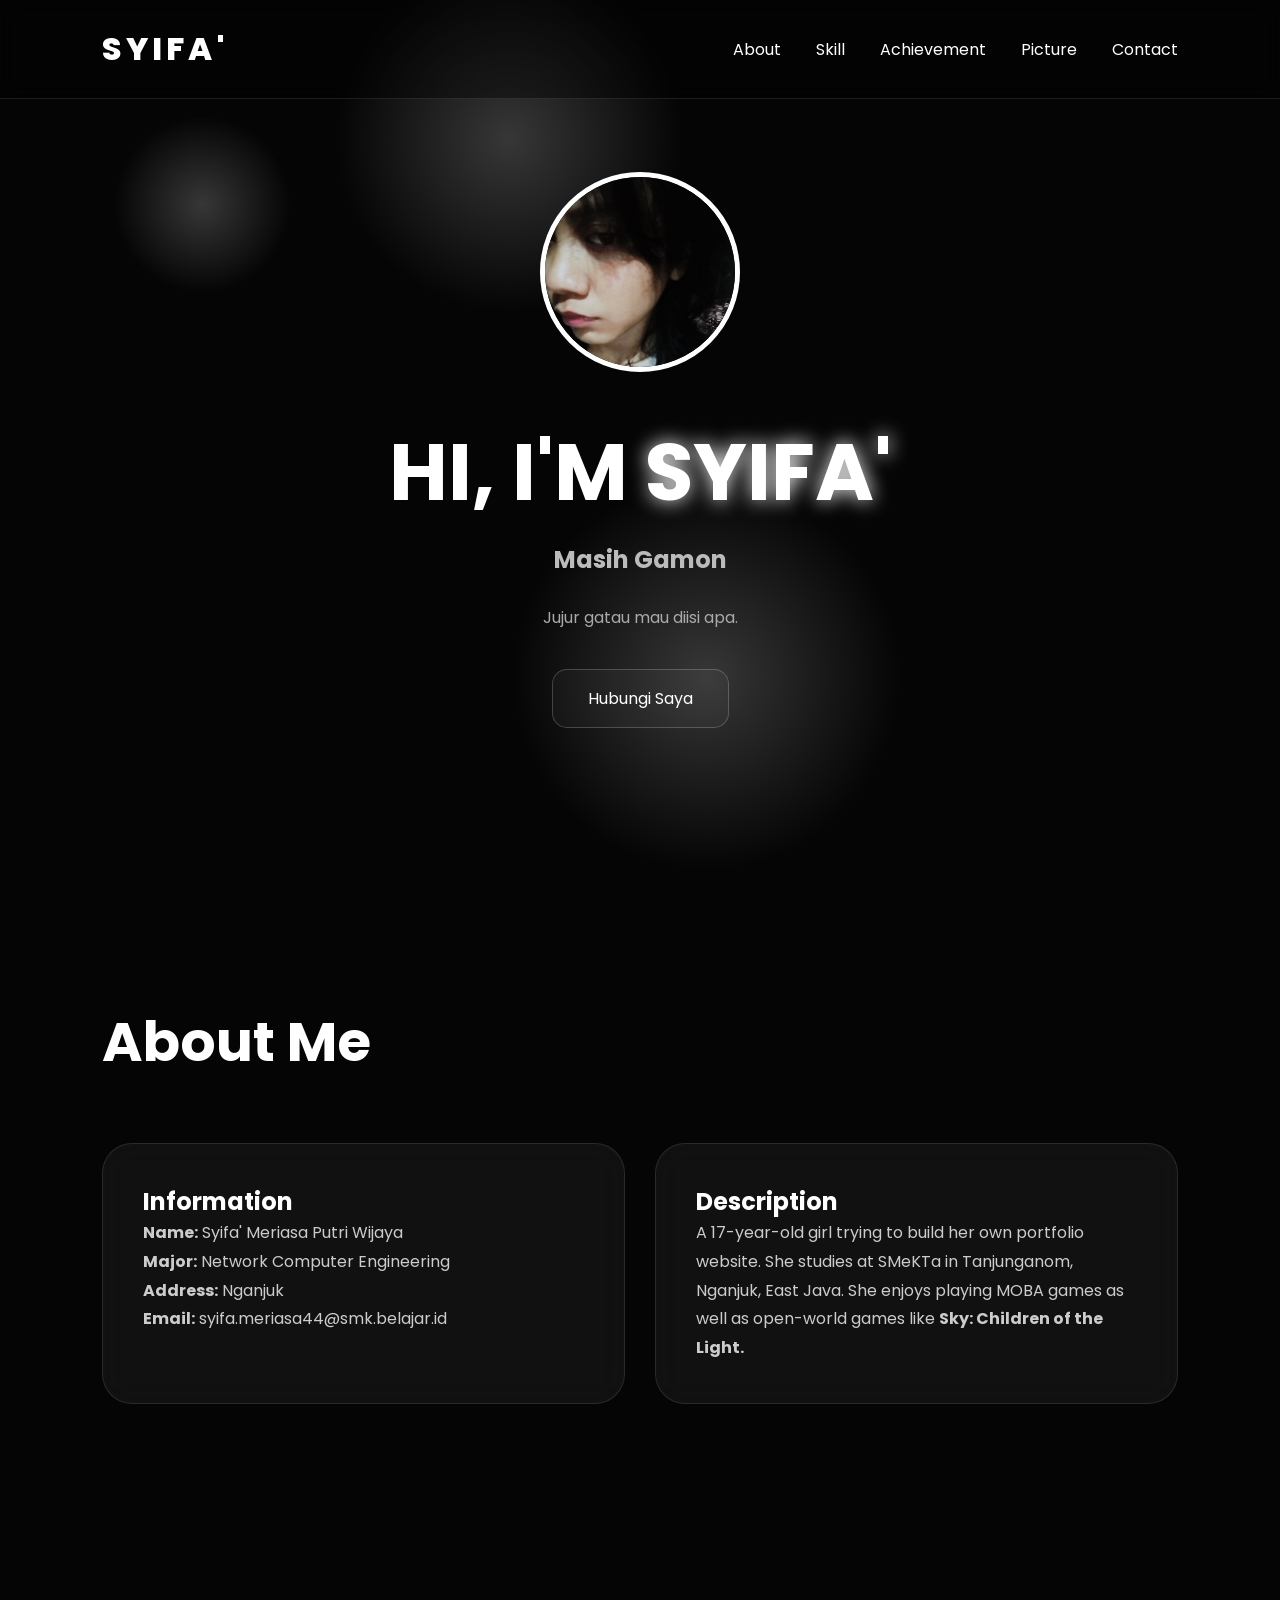
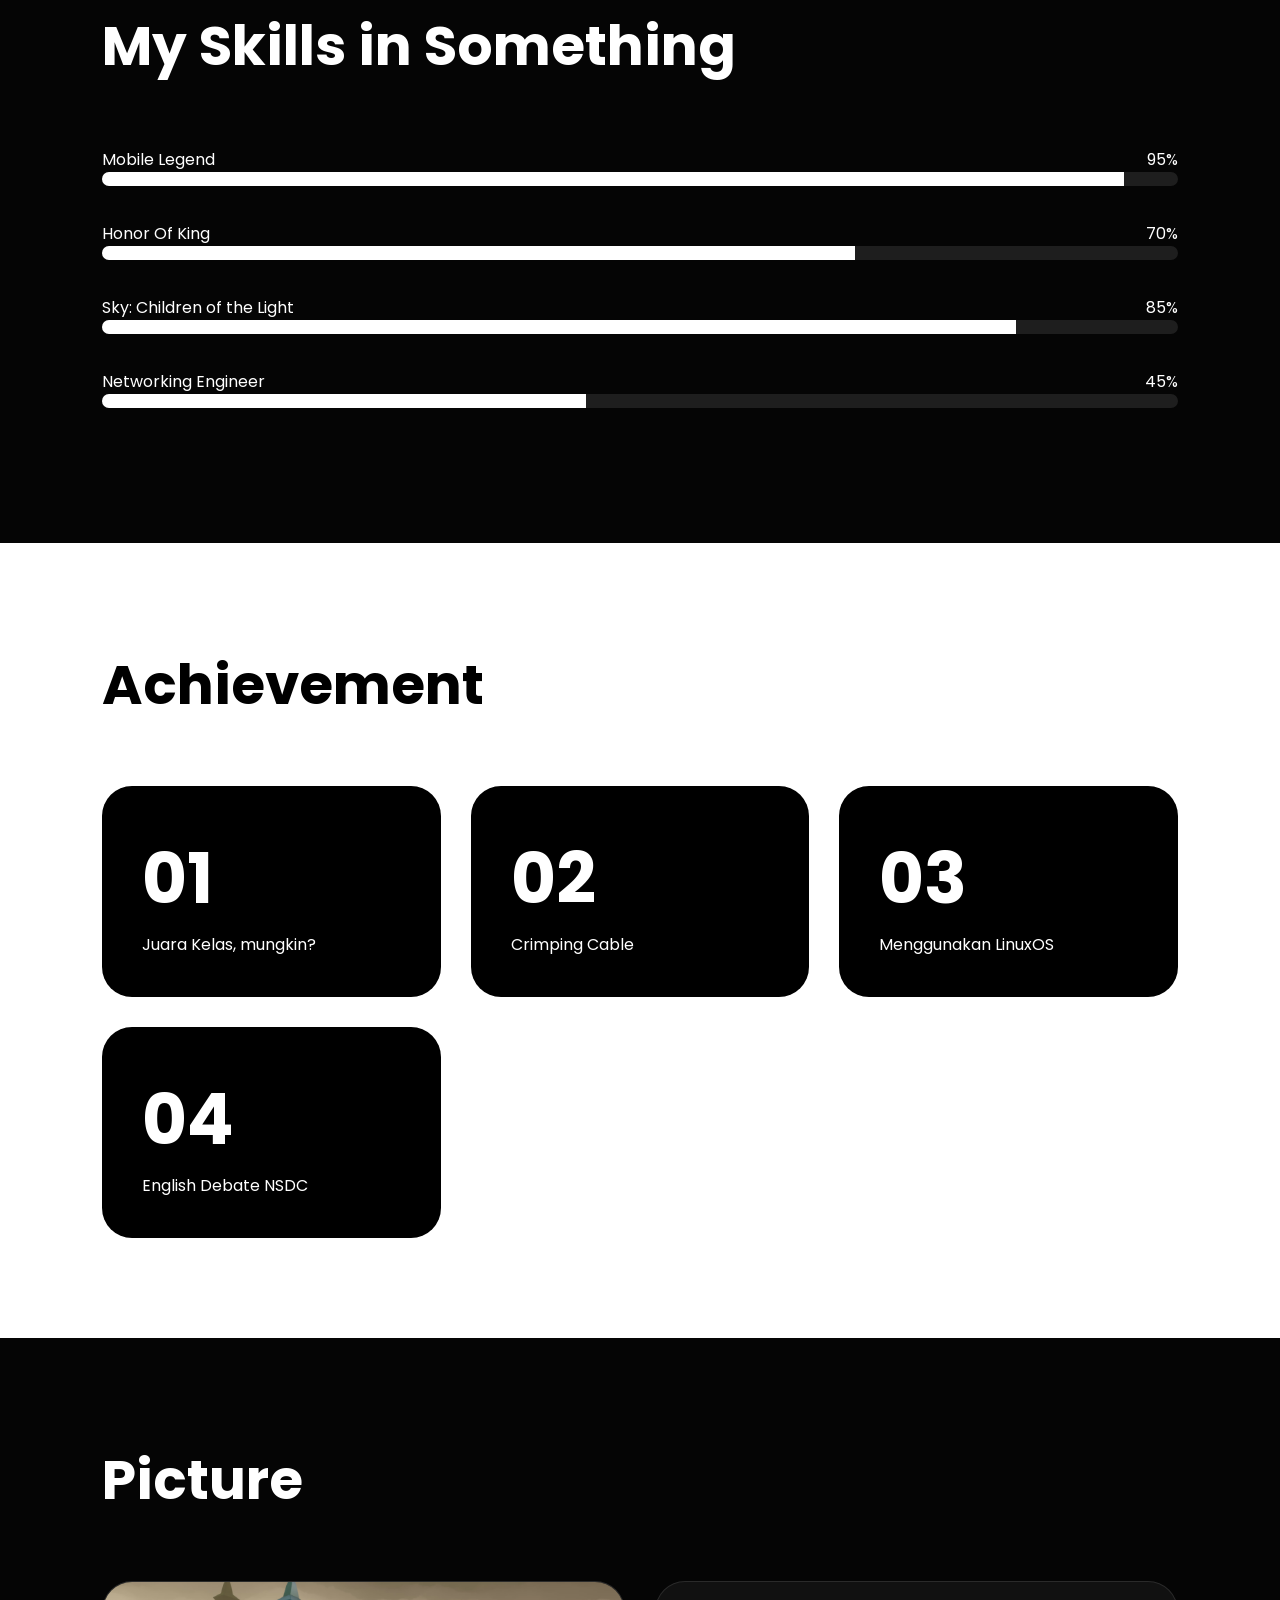
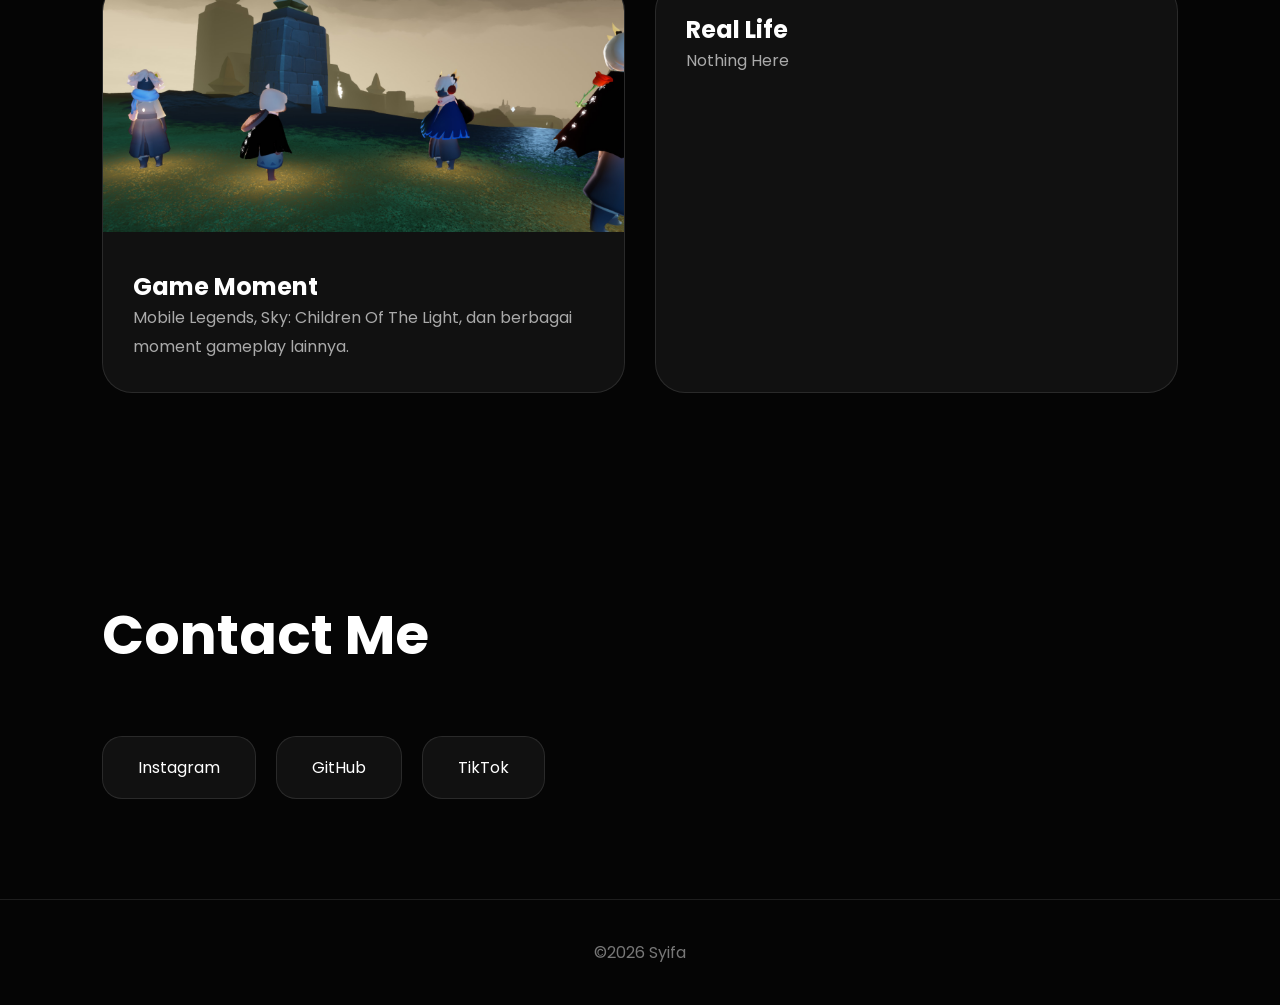
<file: index.html>
<!DOCTYPE html>
<html lang="id">
<head>
  <meta charset="UTF-8">
  <meta name="viewport" content="width=device-width, initial-scale=1.0">

  <title>SYIFA'</title>

  <link rel="stylesheet" href="style.css">

  <link rel="preconnect" href="https://fonts.googleapis.com">
  <link href="https://fonts.googleapis.com/css2?family=Poppins:wght@300;400;500;600;700;800&display=swap" rel="stylesheet">
</head>
<script src="script.js"></script>
<body>

<canvas id="bg-blobs"></canvas>

<!-- LOADER -->
<div id="loader">
  <div class="spinner"></div>
</div>

<!-- NAVBAR -->
<nav class="navbar">
  <div class="logo">SYIFA'</div>

  <ul>
    <li><a href="#about">About</a></li>
    <li><a href="#skills">Skill</a></li>
    <li><a href="#achievement">Achievement</a></li>
    <li><a href="#picture">Picture</a></li>
    <li><a href="#contact">Contact</a></li>
  </ul>
</nav>

<!-- HERO -->
<section class="hero">

  <img src="assets/gw.jpeg" class="profile">

  <h1>
    HI, I'M <span>SYIFA'</span>
  </h1>

  <h2 class="typing"></h2>

  <p>
    Jujur gatau mau diisi apa.
  </p>

<div class="buttons">
  <a href="#contact" class="outline-btn">
    Hubungi Saya
  </a>
</div>

</section>

<!-- ABOUT -->
<section class="about" id="about">

  <div class="title">
    <h1>About Me</h1>
  </div>

  <div class="about-container">

    <div class="card">
      <h2>Information</h2>

      <p><b>Name:</b> Syifa' Meriasa Putri Wijaya</p>
      <p><b>Major:</b> Network Computer Engineering</p>
      <p><b>Address:</b> Nganjuk</p>
      <p><b>Email:</b> syifa.meriasa44@smk.belajar.id</p>
    </div>

    <div class="card">
      <h2>Description</h2>
      <p>
          A 17-year-old girl trying to build her own portfolio website. She studies at SMeKTa in Tanjunganom, Nganjuk, East Java. She enjoys playing MOBA games as well as open-world games like <b>Sky: Children of the Light.</b>
      </p>
    </div>

  </div>

</section>

<!-- SKILLS -->
<section class="skills" id="skills">

  <div class="title">
    <h1>My Skills in Something</h1>
  </div>

  <div class="skill-box">

<div class="skill">
  <div class="skill-top">
    <span>Mobile Legend</span>
    <span>95%</span>
  </div>

  <div class="bar">
    <div class="fill" style="width:95%"></div>
  </div>
</div>

<div class="skill">
  <div class="skill-top">
    <span>Honor Of King</span>
    <span>70%</span>
  </div>

  <div class="bar">
    <div class="fill" style="width:70%"></div>
  </div>
</div>

<div class="skill">
  <div class="skill-top">
    <span>Sky: Children of the Light</span>
    <span>85%</span>
  </div>

  <div class="bar">
    <div class="fill" style="width:85%"></div>
  </div>
</div>

<div class="skill">
  <div class="skill-top">
    <span>Networking Engineer</span>
    <span>45%</span>
  </div>

  <div class="bar">
    <div class="fill" style="width:45%"></div>
  </div>
</div>

</section>

<!-- ACHIEVEMENT -->
<section class="achievement" id="achievement">

  <div class="title">
    <h1>Achievement</h1>
  </div>

  <div class="achievement-container">

    <div class="achievement-card">
      <h1>01</h1>
      <p>Juara Kelas, mungkin?</p>
    </div>

    <div class="achievement-card">
      <h1>02</h1>
      <p>Crimping Cable</p>
    </div>

    <div class="achievement-card">
      <h1>03</h1>
      <p>Menggunakan LinuxOS</p>
    </div>

    <div class="achievement-card">
      <h1>04</h1>
      <p>English Debate NSDC</p>
    </div>

  </div>

</section>

<!-- PROJECT -->
<section class="picture" id="picture">

  <div class="title">
    <h1>Picture</h1>
  </div>

<div class="picture-container">

  <!-- GAME -->
  <a href="game.html" class="picture-card">

    <img src="assets/game/sky1.jpeg">

    <div class="picture-content">
      <h2>Game Moment</h2>

      <p>
        Mobile Legends, Sky: Children Of The Light,
        dan berbagai moment gameplay lainnya.
      </p>
    </div>

  </a>

  <!-- REAL LIFE -->
  <a href="reallife.html" class="picture-card">

    <!--img disini-->

    <div class="picture-content">
      <h2>Real Life</h2>
          <p>Nothing Here</p>
      <!-- <p>
        Dokumentasi sekolah, teman,
        kegiatan, dan kehidupan sehari-hari.
      </p> -->
    </div>

  </a>

</div>

</section>

<!-- CONTACT -->
<section class="contact" id="contact">

  <div class="title">
    <h1>Contact Me</h1>
  </div>

  <div class="socials">

    <a href="https://www.instagram.com/amewri4x?igsh=NjY0dWZia2Q1bGZk">Instagram</a>
    <a href="https://github.com/iyasamiaw-hash/">GitHub</a>
    <a href="https://www.tiktok.com/@ssalodieo">TikTok</a>

  </div>

</section>

<!-- FOOTER -->
<footer>
  ©2026 Syifa
</footer>

</body>
</html>
</file>
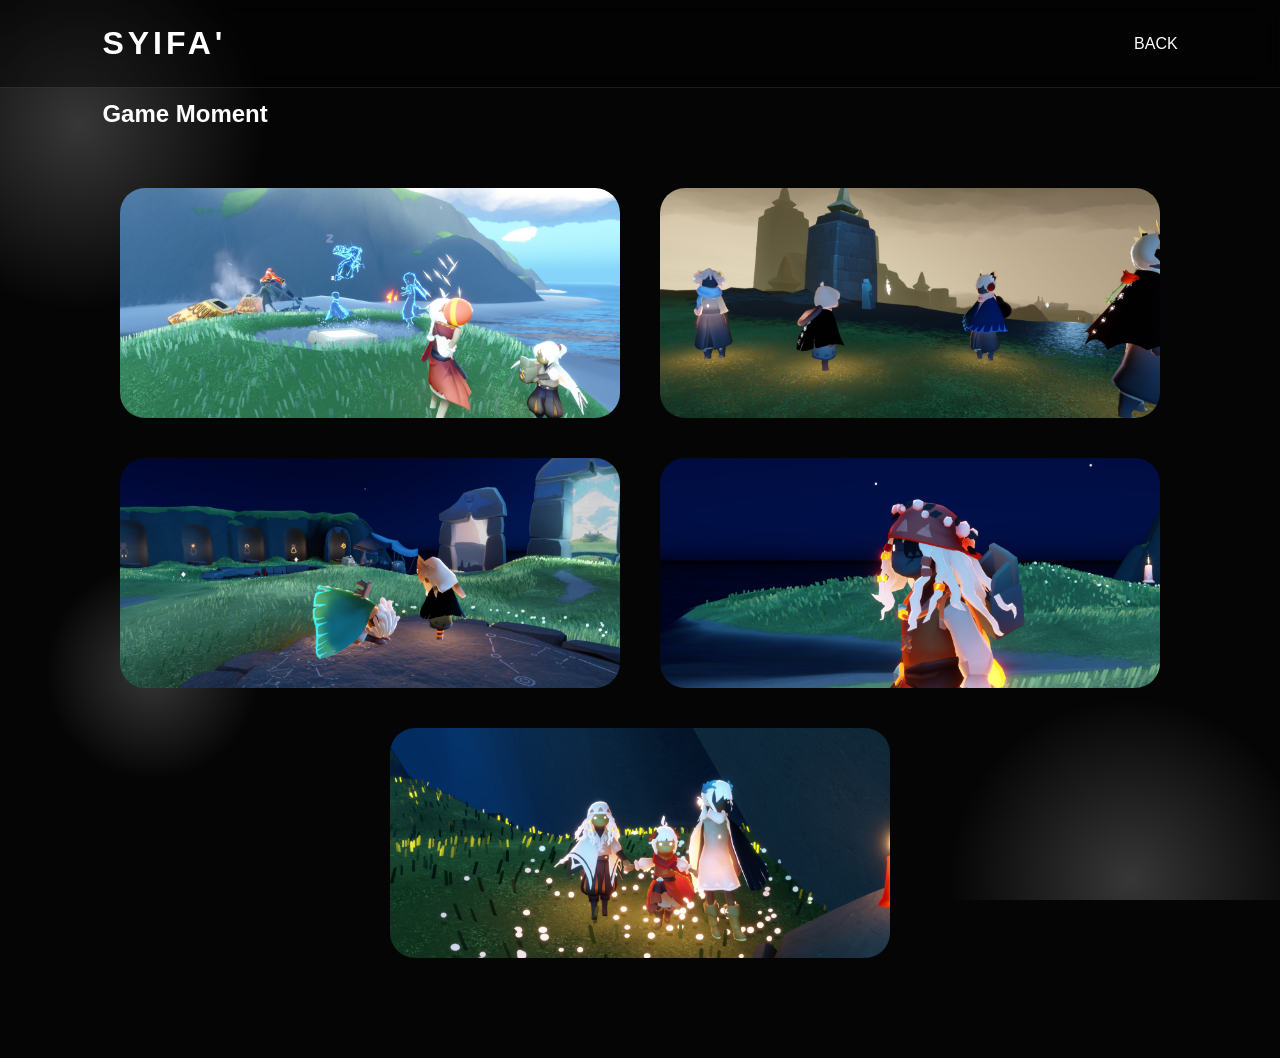
<file: game.html>
<!DOCTYPE html>
<html lang="id">
<head>
  <meta charset="UTF-8">
  <meta name="viewport" content="width=device-width, initial-scale=1.0">
  <title>Game Album</title>

  <link rel="stylesheet" href="style.css">
</head>

<div id="lightbox" onclick="closeImage()">

  <span class="close-btn">&times;</span>

  <img id="lightbox-img">

</div>

<script src="script.js"></script>

<!-- LOADER -->
<div id="loader">
  <div class="spinner"></div>
</div>

<body>

<canvas id="bg-blobs"></canvas>

<nav class="navbar">
  <div class="logo">SYIFA'</div>

  <ul>
    <li><a href="index.html">BACK</a></li>
  </ul>
</nav>

<section class="page">

    <h1 class="title">Game Moment</h1>

    <div class="gallery">

    <div class="gallery-item">
        <img
            src="assets/game/sky3.jpeg"
            onclick="openImage(this.src)"
        >
    </div>

    <div class="gallery-item">
        <img
            src="assets/game/sky1.jpeg"
            onclick="openImage(this.src)"
        >
    </div>

    <div class="gallery-item">
        <img
            src="assets/game/sky2.jpeg"
            onclick="openImage(this.src)"
        >
    </div>

    <div class="gallery-item">
        <img
            src="assets/game/sky4.jpeg"
            onclick="openImage(this.src)"
        >
    </div>

    <div class="gallery-item">
        <img
            src="assets/game/sky5.jpeg"
            onclick="openImage(this.src)"
        >
    </div>

    </div>
</section>

</body>
</html>
</file>
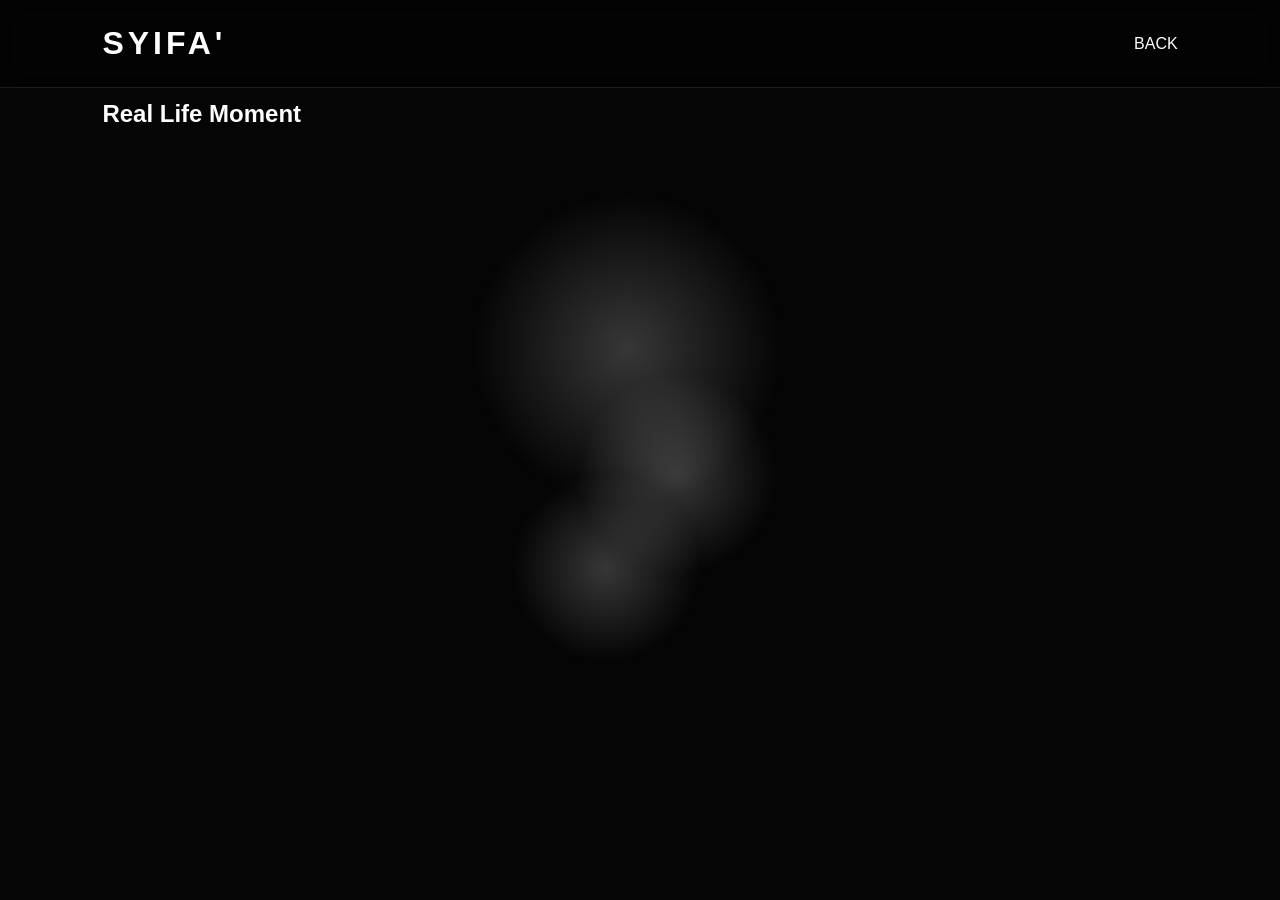
<file: reallife.html>
<!DOCTYPE html>
<html lang="id">
<head>
  <meta charset="UTF-8">
  <meta name="viewport" content="width=device-width, initial-scale=1.0">
  <title>Game Album</title>

  <link rel="stylesheet" href="style.css">
</head>

<div id="lightbox" onclick="closeImage()">

  <span class="close-btn">&times;</span>

  <img id="lightbox-img">

</div>

<script src="script.js"></script>

<!-- LOADER -->
<div id="loader">
  <div class="spinner"></div>
</div>

<body>

<canvas id="bg-blobs"></canvas>

<nav class="navbar">
  <div class="logo">SYIFA'</div>

  <ul>
    <li><a href="index.html">BACK</a></li>
  </ul>
</nav>

<section class="page">

    <h1 class="title">Real Life Moment</h1>


</section>

</body>
</html>
</file>
<file: style.css>
/* RESET */
*{
  margin:0;
  padding:0;
  box-sizing:border-box;
  font-family:'Poppins',sans-serif;
}

html{
  scroll-behavior:smooth;
}

body{
  background:#050505;
  color:white;
  overflow-x:hidden;
}

a{
  -webkit-tap-highlight-color:transparent;
  outline:none;
}

a:focus,
a:active{
  outline:none;
  box-shadow:none;
}

/* LOADER */
#loader{
  position:fixed;
  inset:0;
  background:black;
  display:flex;
  justify-content:center;
  align-items:center;
  z-index:9999;
  transition:.5s;
}

.spinner{
  width:70px;
  height:70px;
  border:5px solid rgba(255,255,255,.1);
  border-top:5px solid white;
  border-radius:50%;
  animation:spin 1s linear infinite;
}

@keyframes spin{
  to{ transform:rotate(360deg); }
}

/* NAVBAR */
.navbar{
  width:100%;
  padding:25px 8%;
  display:flex;
  justify-content:space-between;
  align-items:center;
  position:fixed;
  top:0;
  z-index:999;
  backdrop-filter:blur(10px);
  background:rgba(0,0,0,.4);
  border-bottom:1px solid rgba(255,255,255,.1);
}

.logo{
  font-size:32px;
  font-weight:800;
  letter-spacing:4px;
}

.navbar ul{
  display:flex;
  list-style:none;
  gap:35px;
}

.navbar a{
  color:white;
  text-decoration:none;
  position:relative;
  transition:.3s;
}

.navbar a::after{
  content:'';
  position:absolute;
  width:0;
  height:2px;
  left:0;
  bottom:-5px;
  background:white;
  transition:.3s;
}

.navbar a:hover::after{
  width:100%;
}

/* HERO */
.hero{
  min-height:100vh;
  display:flex;
  flex-direction:column;
  justify-content:center;
  align-items:center;
  text-align:center;
  padding:120px 20px;
}

.profile{
  width:200px;
  height:200px;
  border-radius:50%;
  object-fit:cover;
  border:5px solid white;
  animation:float 3s ease-in-out infinite;
}

@keyframes float{
  50%{ transform:translateY(-15px); }
}

.hero h1{
  font-size:80px;
  margin-top:40px;
}

.hero h1 span{
  text-shadow:0 0 20px white;
}

.hero p{
  max-width:800px;
  margin-top:20px;
  color:#aaa;
  line-height:2;
}

.typing{
  margin-top:10px;
  color:#bbb;
  height:40px;
}

/* BUTTON */
.outline-btn{
  margin-top:35px;
  padding:16px 35px;
  border-radius:15px;
  border:1px solid rgba(255,255,255,.2);
  background:rgba(255,255,255,.03);
  color:white;
  text-decoration:none;
  transition:.3s;
  display:inline-block;
}

.outline-btn:hover{
  background:white;
  color:black;
  transform:translateY(-5px);
}

/* SECTION */
section{
  padding:100px 8%;
}

/* TITLE */
.title{
  margin-bottom:60px;
}

.title h1{
  font-size:55px;
}

/* ABOUT */
.about-container{
  display:grid;
  grid-template-columns:repeat(auto-fit,minmax(320px,1fr));
  gap:30px;
}

.card{
  padding:40px;
  border-radius:30px;
  background:rgba(255,255,255,.05);
  border:1px solid rgba(255,255,255,.1);
  backdrop-filter:blur(15px);
  transition:.3s;
}

.card:hover{
  transform:translateY(-10px);
  border-color:rgba(255,255,255,.3);
}

.card p{
  color:#ccc;
  line-height:1.8;
}

/* SKILL */
.skill{
  margin-bottom:35px;
}

.skill-top{
  display:flex;
  justify-content:space-between;
}

.bar{
  height:14px;
  background:rgba(255,255,255,.1);
  border-radius:20px;
  overflow:hidden;
}

.fill{
  height:100%;
  background:white;
}

/* ACHIEVEMENT */
.achievement{
  background:white;
  color:black;
}

.achievement-container{
  display:grid;
  grid-template-columns:repeat(auto-fit,minmax(250px,1fr));
  gap:30px;
}

.achievement-card{
  background:black;
  color:white;
  padding:40px;
  border-radius:30px;
  transition:.3s;
}

.achievement-card:hover{
  transform:translateY(-10px);
}

.achievement-card h1{
  font-size:70px;
}

/* PROJECT */
.picture-container{
  display:grid;
  grid-template-columns:repeat(auto-fit,minmax(300px,1fr));
  gap:30px;
}

.picture-card{
  display:block;
  text-decoration:none;
  color:white;
  border-radius:30px;
  overflow:hidden;
  background:rgba(255,255,255,.05);
  border:1px solid rgba(255,255,255,.1);
  transition:.35s;
}

.picture-card:hover{
  transform:translateY(-10px);
  box-shadow:0 0 30px rgba(255,255,255,.08);
}

.picture-card img{
  width:100%;
  height:250px;
  object-fit:cover;
  transition:.4s;
}

.picture-card:hover img{
  transform:scale(1.05);
}

.picture-content{
  padding:30px;
}

.picture-content p{
  color:#aaa;
  line-height:1.8;
}

/* SOCIAL */
.socials{
  display:flex;
  flex-wrap:wrap;
  gap:20px;
}

.socials a{
  padding:18px 35px;
  border-radius:20px;
  text-decoration:none;
  color:white;
  border:1px solid rgba(255,255,255,.1);
  background:rgba(255,255,255,.05);
  transition:.3s;
}

.socials a:hover{
  background:white;
  color:black;
}

/* FOOTER */
footer{
  text-align:center;
  padding:40px;
  color:#777;
  border-top:1px solid rgba(255,255,255,.1);
}

/* GLOBAL UI (IMPORTANT - HARUS DI LUAR MEDIA QUERY) */
.gallery{
  display:flex;
  flex-wrap:wrap;
  gap:40px;
  justify-content:center;
}

.gallery-item{
  width:500px;
  height:230px;
  overflow:hidden;
  border-radius:25px;
}

.gallery-item img{
  width:100%;
  height:100%;
  object-fit:cover;
  transition:.4s;
}

.gallery-item:hover img{
  transform:scale(1.05);
  filter:brightness(.75);
}

#lightbox{
  position:fixed;
  inset:0;
  background:rgba(0,0,0,.9);
  display:none;
  justify-content:center;
  align-items:center;
  z-index:99999;
}

#lightbox img{
  max-width:90%;
  max-height:90%;
  border-radius:20px;
}

.close-btn{
  position:absolute;
  top:30px;
  right:40px;
  font-size:50px;
  cursor:pointer;
}

#bg-blobs{
  position:fixed;
  inset:0;
  z-index:-10;
  pointer-events:none;
}

/* CLICK EFFECTS */
.picture-card:active{
  transform:scale(.98);
}

.picture-card:active img{
  transform:scale(1.03);
}

.outline-btn:active{
  background:white;
  color:black;
}

a {
  -webkit-tap-highlight-color: transparent;
  -webkit-touch-callout: none;
  user-select: none;
}

a:focus,
a:active {
  outline: none;
  box-shadow: none;
}

@media(max-width:900px){
  
  .navbar{
    padding:15px 5%;
    flex-direction:column;
    gap:12px;
  }

  .logo{
    font-size:22px;
    letter-spacing:2px;
  }

  .navbar ul{
    gap:15px;
    flex-wrap:wrap;
    justify-content:center;
  }

  .navbar a{
    font-size:13px;
  }

  .hero{
    padding-top:180px;
  }

  .hero h1{
    font-size:42px;
  }

  .profile{
    width:150px;
    height:150px;
  }

  .title h1{
    font-size:34px;
  }
}
</file>
